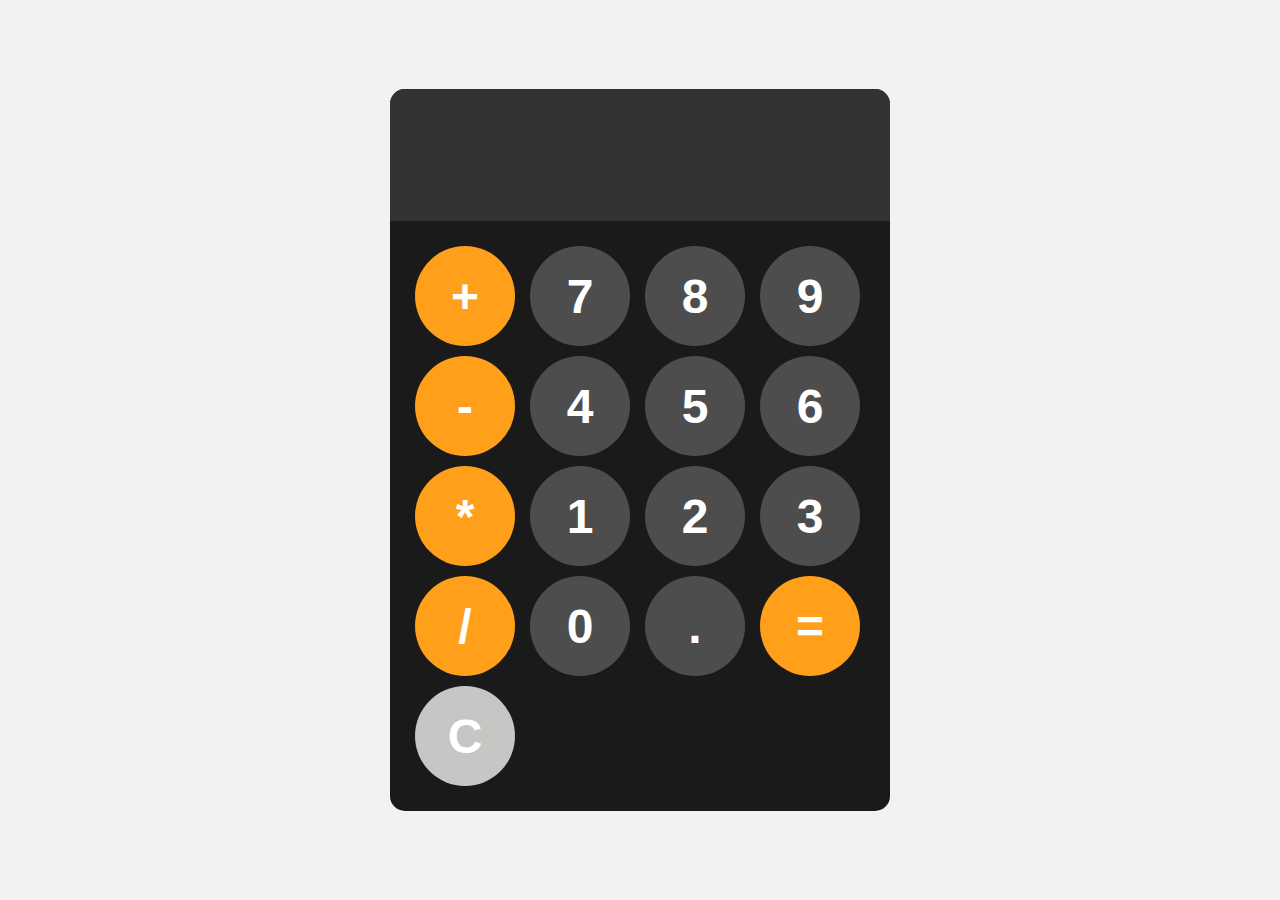
<file: index.html>
<!DOCTYPE html>
<html>
    <head>
        <link rel="stylesheet" href = "styles.css">
    </head>

    <body>
        <div id="calculator">
            <input id="display" readonly>
            <div id="keys">
                <button onclick="append('+')" class="operator">+</button>
                <button onclick="append('7')" class="number">7</button>
                <button onclick="append('8')" class="number">8</button>
                <button onclick="append('9')" class="number">9</button>
                <button onclick="append('-')" class="operator">-</button>
                <button onclick="append('4')" class="number">4</button>
                <button onclick="append('5')" class="number">5</button>
                <button onclick="append('6')" class="number">6</button>
                <button onclick="append('*')" class="operator">*</button>
                <button onclick="append('1')" class="number">1</button>
                <button onclick="append('2')" class="number">2</button>
                <button onclick="append('3')" class="number">3</button>
                <button onclick="append('/')" class="operator">/</button>
                <button onclick="append('0')" class="number">0</button>
                <button onclick="append('.')" class="number">.</button>
                <button onclick="calculate()" class="operator">=</button>
                <button onclick="clearDisplay()" class="clear">C</button>
            </div>
        </div>
        <script src="index.js"></script>
    </body>
</html>
</file>
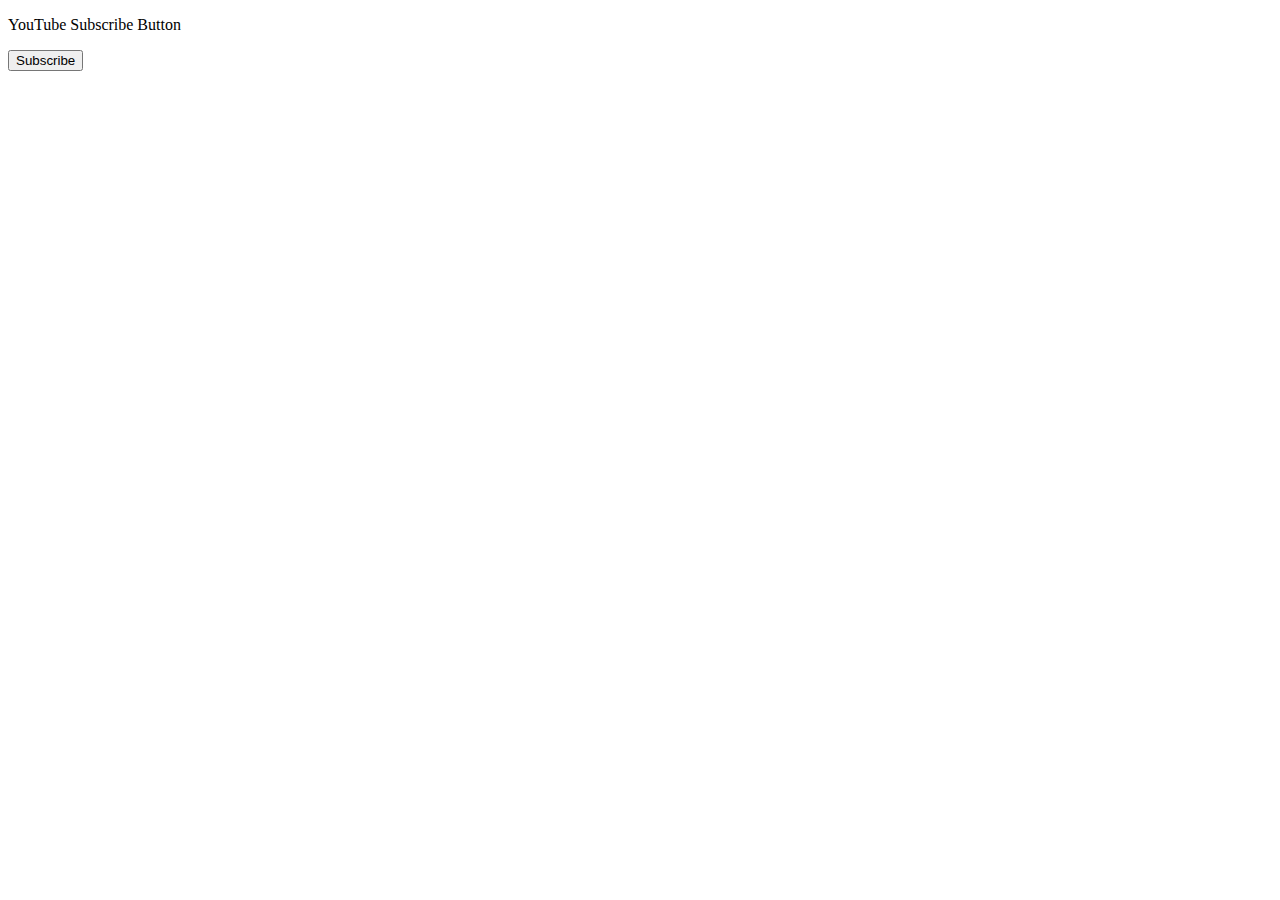
<file: 01-Subscribe-Button/index.html>
<!DOCTYPE html>
<html>
    <head>





    </head>

    <body>

        <p>YouTube Subscribe Button</p>
        <button id="Subscriber" onclick="doSubscribe()">Subscribe</button>


        <script src="index.js">

        </script>
    </body>






</html>
</file>
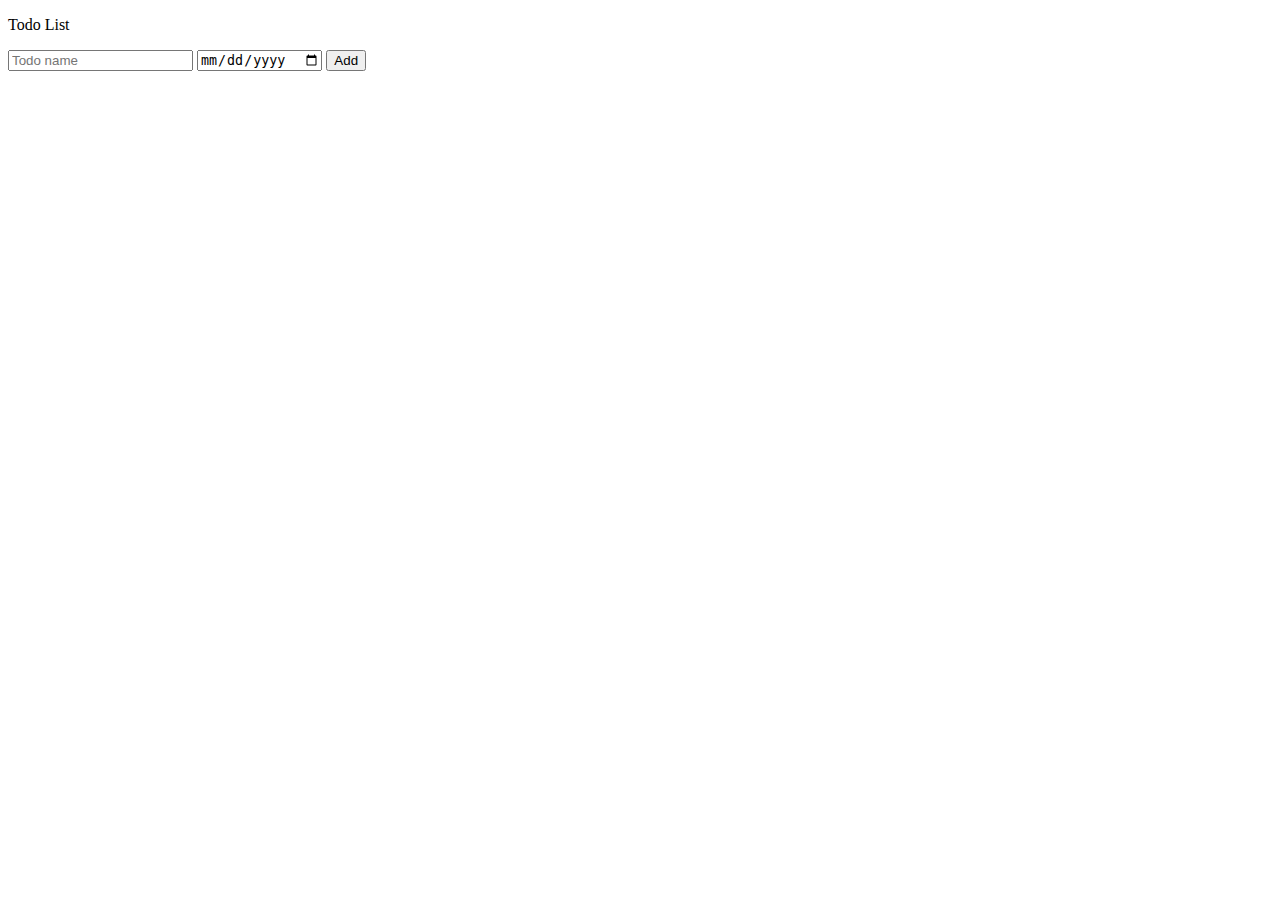
<file: 03-Todo-List/index.html>
<!DOCTYPE html>
<html>
    <head>
    </head>
    <body>
        <p>Todo List</p>
        <input id="input_text" type="text" placeholder="Todo name">
        <input id="date_selector" type="date">
        <button onclick="addTodo()">Add</button>
        <p class="array_output"></p>
        <script>
            const myEvents = [];
            const myDates = [];
            
            function addTodo() {
                const eventInput = document.getElementById('input_text');
                const dateInput = document.getElementById('date_selector');
                myEvents.push(eventInput.value);
                myDates.push(dateInput.value);
                
                renderTodos();
                
                eventInput.value = ''; 
                dateInput.value = '';
            }

            function deleteTodo(index){
                myEvents.splice(index, 1);  
                myDates.splice(index, 1);  
                
                renderTodos();  
            }
            
            function renderTodos() {
                document.querySelector(".array_output").innerHTML = '';
                
                let i = 0;
                while (i < myEvents.length){
                    const deleteBtn = `<button style="background-color: red; color: white; border: none; padding: 5px 10px; border-radius: 3px; cursor: pointer;" onclick="deleteTodo(${i})">Delete</button>`;
                    document.querySelector(".array_output").innerHTML += myEvents[i] + " " + myDates[i] + " " + deleteBtn + '<br>';
                    i++;
                }
            }
        </script>
    </body>
</html>
</file>
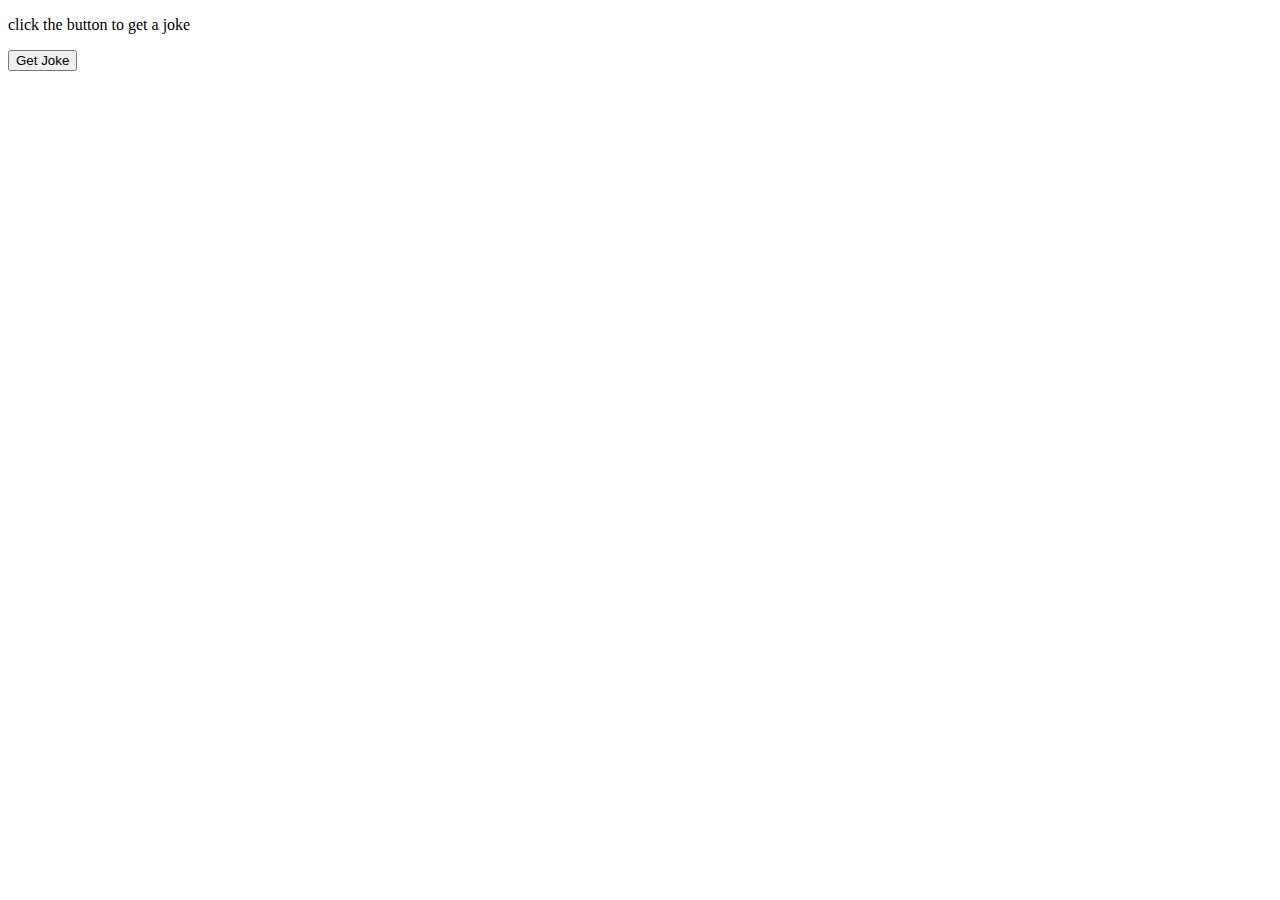
<file: ajax-practice/index.html>
<!DOCTYPE html>
<html lang="en">
<head>
    <meta charset="UTF-8">
    <meta name="viewport" content="width=device-width, initial-scale=1.0">
    <title>Document</title>
</head>
<body>
    <p>
        click the button to get a joke
    </p>
    <p id="joke-result">

    </p>
    <button onclick="loadDoc()">Get Joke</button>
    <script>
        function loadDoc(){
            fetch("https://publicapi.dev/joke-api")
            .then(res => res.json())
            .then(data =>{
                if (data.type === "single"){
                    
                }



            })

        } 

    </script>
</body>
</html>
</file>
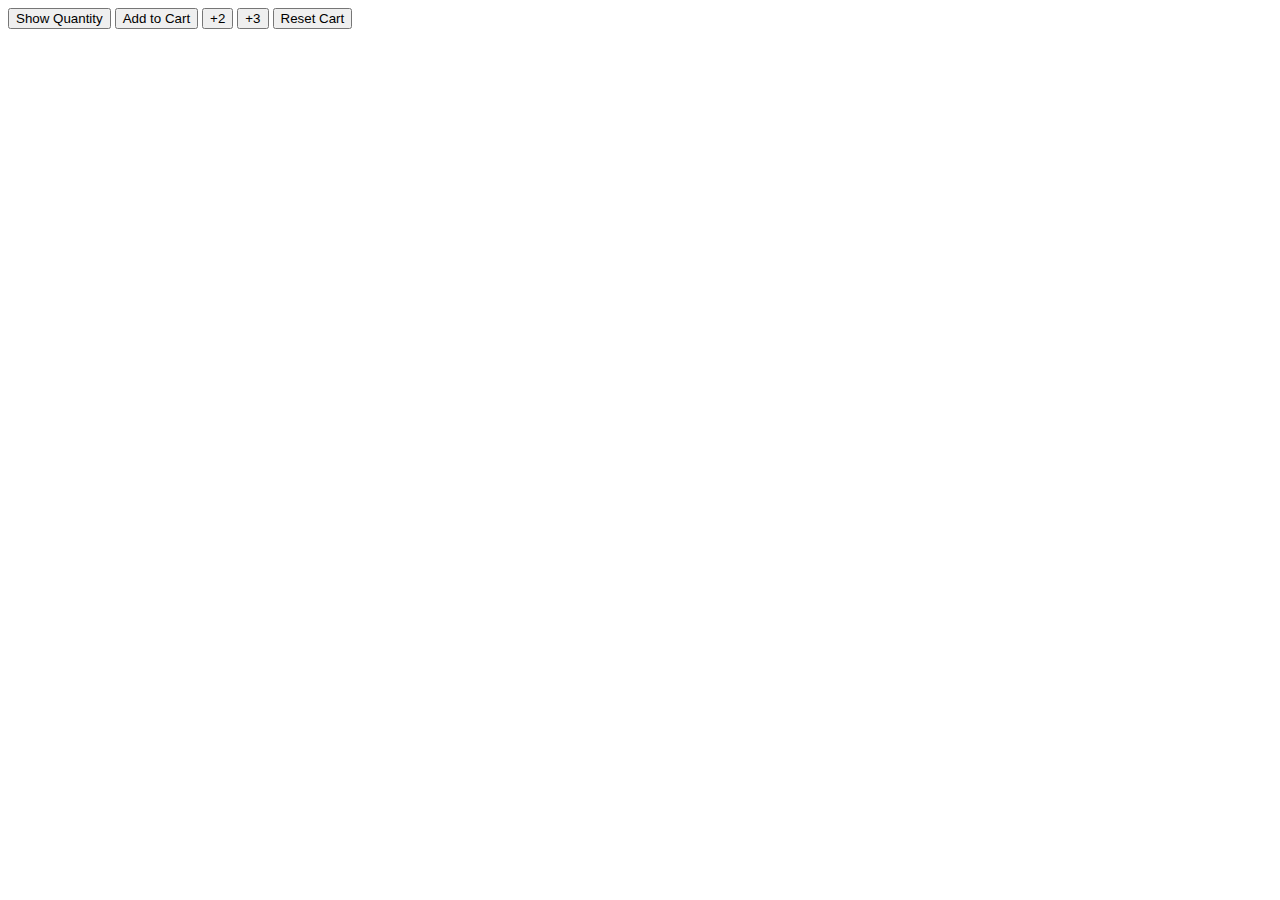
<file: practice_main.html>
<!DOCTYPE html>
<html>
    <head>
        <title>

        </title>
    </head>

    <body>

        <button onclick="
            console.log('Cart Quantity: ' + cart_quantity);
            ">
            Show Quantity
        </button>

        <button onclick="
            cart_quantity++;
            ">
            Add to Cart
        </button>

        <button onclick="
            cart_quantity += 2;
            ">
            +2
        </button>

        <button onclick="
            cart_quantity += 3;
            ">
            +3
        </button>

        <button onclick="
            cart_quantity = 0;
            ">
            Reset Cart
        </button>

        <script>
           let cart_quantity = 0;
        </script>
    </body>
</html>
</file>
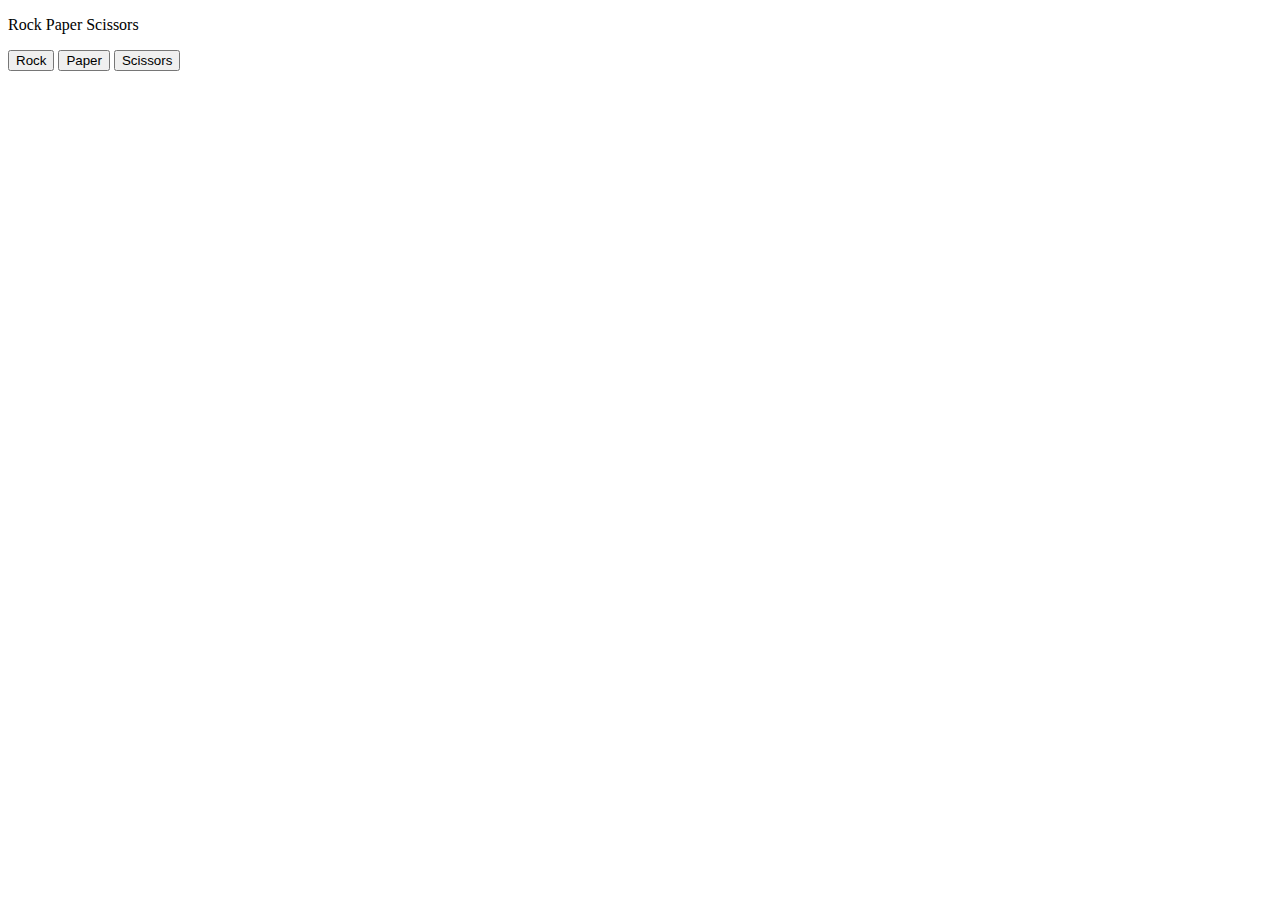
<file: rps_game.html>
<!DOCTYPE html>
<html>
        <head>

        </head>
        <body>
            <p>
                Rock Paper Scissors
            </p>

            <button onclick="
            playGame('rock')
                const compMove = computerMove();
            ">
                Rock
            </button>

            <button onclick="
                playGame('paper');
                const compMove = computerMove();
            ">
                Paper
            </button>

            <button onclick="
                playGame('scissors');
                const compMove = computerMove();
            ">
                Scissors
            </button>

            <script>
                function playGame(userMove){
                    const compMove = computerMove();
                    gameResult = '';

                    if (userMove === 'rock'){
                        if (compMove === 'rock'){
                        gameResult = "It's a tie";
                        }
                        else if (compMove === 'paper'){
                            gameResult = 'You lose';
                        }
                        else if (compMove === 'scissors'){
                            gameResult = 'You win';
                        }
                    }

                    if (userMove === 'paper'){
                        if (compMove === 'rock'){
                        gameResult = 'You win';
                        }
                        else if (compMove === 'paper'){
                            gameResult = "It's a tie";
                        }
                        else if (compMove === 'scissors'){
                            gameResult = 'You lose';
                        }
                    }

                    if (userMove === 'scissors'){
                        if (compMove === 'rock'){
                        gameResult = 'You lose';
                        }
                        else if (compMove === 'paper'){
                            gameResult = 'You win';
                        }
                        else if (compMove === 'scissors'){
                            gameResult = "It's a tie";
                        }
                    }

                    alert(`${gameResult}. Computer picked ${compMove}.`);
                }


                function computerMove(){
                let compMove = '';
                const randomNum = Math.random();
                if (randomNum <= 1/3){
                    compMove = 'rock';
                }
                else if (randomNum <= 2/3){
                    compMove = 'paper';
                }
                else{
                    compMove = 'scissors';
                }

                return compMove;
                }
            </script>

        </body>
</html>
</file>
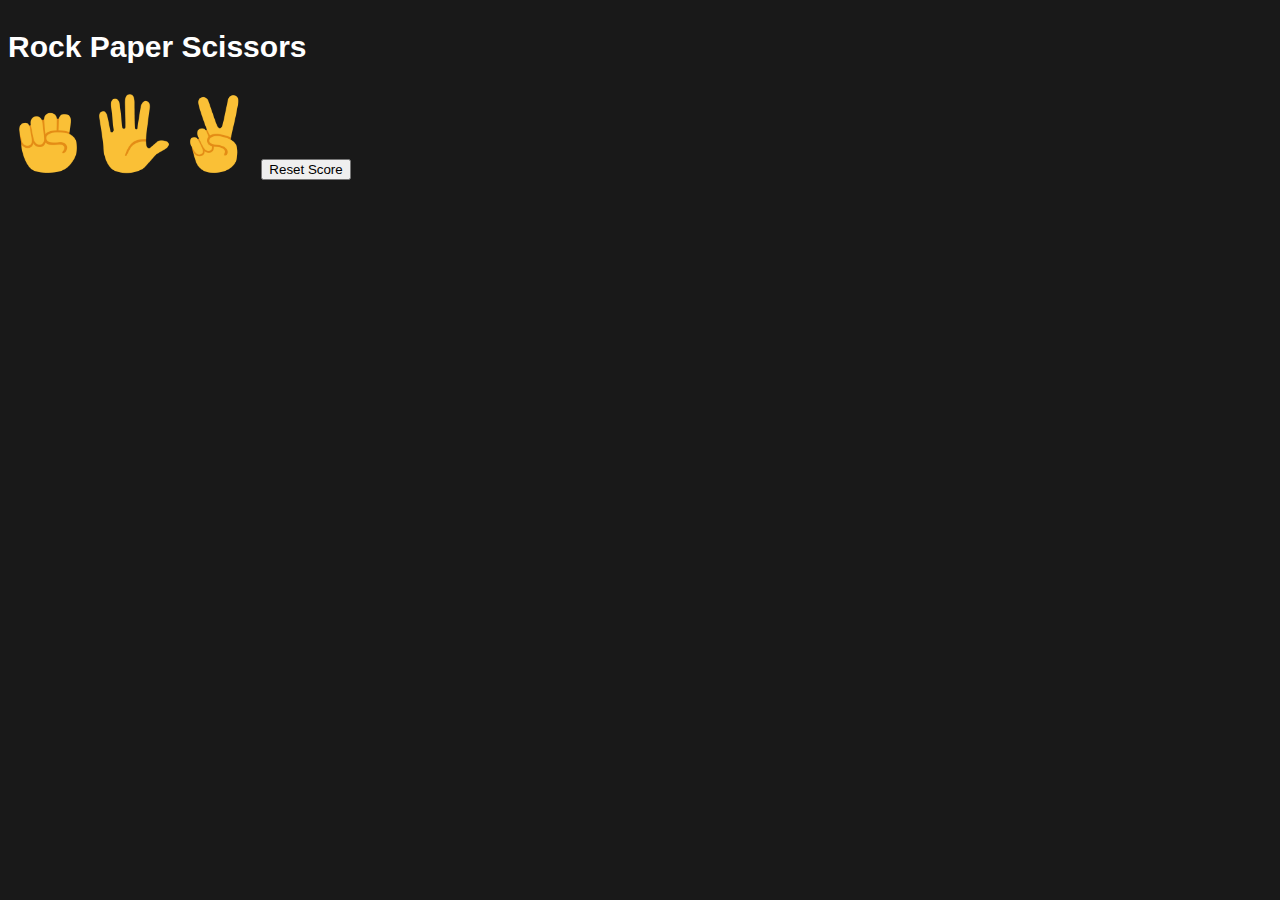
<file: 02-Rock-Paper-Scissors/rps_game.html>
<!DOCTYPE html>
<html>
        <head>
            <link rel="stylesheet" href="styles.css">

        </head>
        <body>
            <p class="title">
                Rock Paper Scissors
            </p>

            <img src = "images/rock-emoji.png" class="move-img" onclick="playGame('rock')">
            <img src = "images/paper-emoji.png" class="move-img" onclick="playGame('paper')">
            <img src = "images/scissors-emoji.png" class="move-img" onclick="playGame('scissors')">

            <button onclick="
                score.wins = 0;
                score.ties = 0;
                score.losses = 0;
                gameResult = '';
                localStorage.removeItem('score');
                updateScore();
                updateState();
                updateMove();
            ">
                Reset Score
            </button>
            <p class="gameResult"></p>
            <p class="moves"></p>
            <p class="score"></p>
 
            <script>
                // Initialize score from localStorage or default to 0 if first time playing
                  let score = JSON.parse(localStorage.getItem('score')) || {
                    wins: 0,
                    ties: 0,
                    losses: 0
                };


                function playGame(userMove){
                    const compMove = computerMove();
                    gameResult = '';

                    if (userMove === 'rock'){
                        if (compMove === 'rock'){
                        gameResult = "It's a tie";
                        
                        }
                        else if (compMove === 'paper'){
                            gameResult = 'You lose';
                        }
                        else if (compMove === 'scissors'){
                            gameResult = 'You win';
                        }
                    }
                    else if (userMove === 'paper'){
                        if (compMove === 'rock'){
                        gameResult = 'You win';
                        }
                        else if (compMove === 'paper'){
                            gameResult = "It's a tie";
                        }
                        else if (compMove === 'scissors'){
                            gameResult = 'You lose';
                        }
                    }
                    else if (userMove === 'scissors'){
                        if (compMove === 'rock'){
                        gameResult = 'You lose';
                        }
                        else if (compMove === 'paper'){
                            gameResult = 'You win';
                        }
                        else if (compMove === 'scissors'){
                            gameResult = "It's a tie";
                        }
                    }

                    if (gameResult === 'You win'){
                        score.wins += 1;
                    }
                    else if (gameResult === "It's a tie"){
                        score.ties += 1;
                    }
                    else if (gameResult === "You lose"){
                        score.losses += 1;
                    }

                    localStorage.setItem('score', JSON.stringify(score)); //saves values even though page reload
                    updateScore();
                    updateState();
                    updateMove(userMove, compMove);
                }

                function computerMove(){
                let compMove = '';
                const randomNum = Math.random();
                if (randomNum <= 1/3){
                    compMove = 'rock';
                }
                else if (randomNum <= 2/3){
                    compMove = 'paper';
                }
                else{
                    compMove = 'scissors';
                }

                return compMove;
                }

                const object1 = {
                    message: 'hello'
                };

                function updateState(){
                    if (gameResult != ''){
                        document.querySelector(".gameResult").innerHTML = gameResult;
                    }
                    else{
                        document.querySelector(".gameResult").innerHTML = '';
                    }
                }

                function updateScore(){
                    document.querySelector('.score').innerHTML = `Wins: ${score.wins}, Losses: ${score.losses}, Ties: ${score.ties}`; //update score                    }
                }

                function updateMove(userMove, compMove){
                    if (gameResult != ''){
                        document.querySelector('.moves').innerHTML = `You picked: ${userMove} Computer Picked: ${compMove}`;
                    }
                    else{
                        document.querySelector('.moves').innerHTML = '';
                    }
                }

                const object2 = object1; //object 2 holds a reference to object 1
                object1.message = 'Good job';
                console.log(object1);
                console.log(object2);
                const {message} = object1;
                console.log(message);
            </script>

        </body>
</html>
</file>
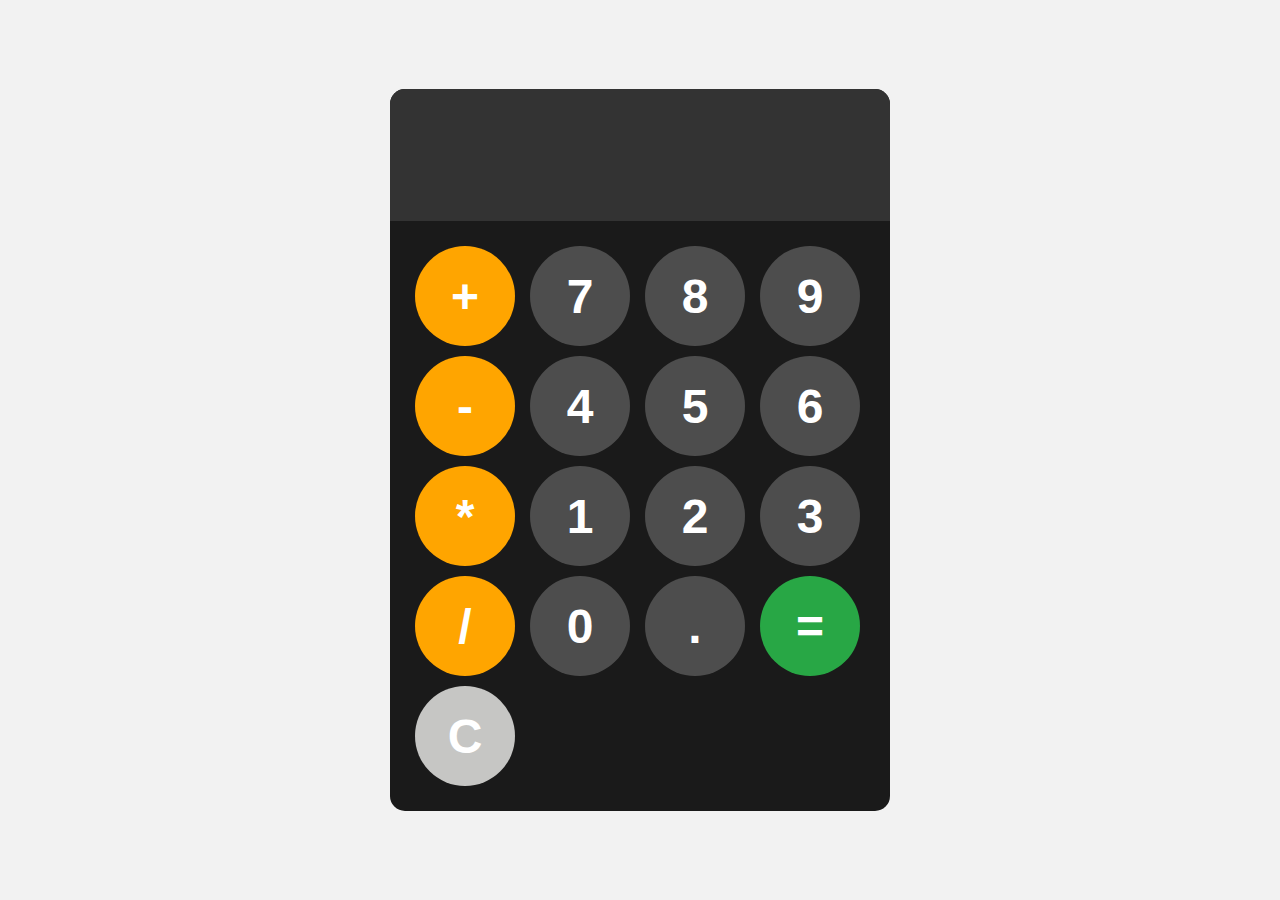
<file: calculator/index-2.html>
<!DOCTYPE html>
<html>
    <head>
        <link rel="stylesheet" href = "styles-2.css">
    </head>

    <body>
        <div id="calculator">
            <input id="display" readonly>
            <div id="keys">
                <button onclick="setOperation('+', this)" class="operator">+</button>
                <button onclick="append('7')">7</button>
                <button onclick="append('8')">8</button>
                <button onclick="append('9')">9</button>
                <button onclick="setOperation('-', this)" class="operator">-</button>
                <button onclick="append('4')">4</button>
                <button onclick="append('5')">5</button>
                <button onclick="append('6')">6</button>
                <button onclick="setOperation('*', this)" class="operator">*</button>
                <button onclick="append('1')">1</button>
                <button onclick="append('2')">2</button>
                <button onclick="append('3')">3</button>
                <button onclick="setOperation('/', this)" class="operator">/</button>
                <button onclick="append('0')">0</button>
                <button onclick="append('.')">. </button>
                <button onclick="calculate()" class="equals">=</button>
                <button onclick="clearDisplay()" class="clear">C</button>
            </div>
        </div>
        <script src="index.js"></script>
    </body>
</html>
</file>
<file: styles.css>
body{
    margin: 0;
    display: flex;
    justify-content: center;
    align-items: center;
    height: 100vh;
    background-color: rgb(242, 242, 242);
}
#calculator{
    font-family: Arial, sans-serif;
    background-color: rgb(26, 26, 26);
    border-radius: 15px;
    max-width: 500px;
    overflow: hidden;
}
#display{
    width: 100%;
    padding: 20px;
    font-size: 80px;
    text-align: left;
    border: none;
    background-color: rgb(51, 51, 51);
    color: white;
}
#keys{
    display: grid;
    grid-template-columns: repeat(4, 1fr);
    gap: 10px;
    padding: 25px;
}
button{
    width: 100px;
    height: 100px;
    border-radius: 50px;
    border: none;
    background-color: rgb(77, 77, 77);
    color: white;
    font-size: 48px;
    font-weight: bold;
    cursor: pointer;
}
button:hover{
    background-color: rgb(102, 102, 102);
}
button:active{
    background-color: rgb(128, 128, 128);
}
.operator{
    background-color: hsl(35, 100%, 55%);
}
.operator:hover{
    background-color: hsl(35, 100%, 65%);
}
.operator:active{
    background-color: hsl(35, 100%, 75%);
}
.clear{
    background-color: rgb(198, 198, 196);
}
</file>
<file: 02-Rock-Paper-Scissors/styles.css>
body{
    background-color: rgb(25, 25, 25);
    color: white;
    font-family: Arial, Helvetica, sans-serif;
}
.title{
    font-size: 30px;
    font-weight: bold;
}
.move-img{
    width: 80px;
    display: inline;
}
</file>
<file: calculator/styles-2.css>
body{
    margin: 0;
    display: flex;
    justify-content: center;
    align-items: center;
    height: 100vh;
    background-color: rgb(242, 242, 242);
}
#calculator{
    font-family: Arial, sans-serif;
    background-color: rgb(26, 26, 26);
    border-radius: 15px;
    max-width: 500px;
    overflow: hidden;
}
#display{
    width: 100%;
    padding: 20px;
    font-size: 80px;
    text-align: left;
    border: none;
    background-color: rgb(51, 51, 51);
    color: white;
}
#keys{
    display: grid;
    grid-template-columns: repeat(4, 1fr);
    gap: 10px;
    padding: 25px;
}
button{
    width: 100px;
    height: 100px;
    border-radius: 50px;
    border: none;
    background-color: rgb(77, 77, 77);
    color: white;
    font-size: 48px;
    font-weight: bold;
    cursor: pointer;
}
button:hover{
    background-color: rgb(102, 102, 102);
}
.operator{
    background-color: #ffa500;
}
.operator.active{
    background-color: red !important;
}
.clear{
    background-color: rgb(198, 198, 196);
}
.equals{
    background-color: rgb(40, 167, 69);
}
</file>
